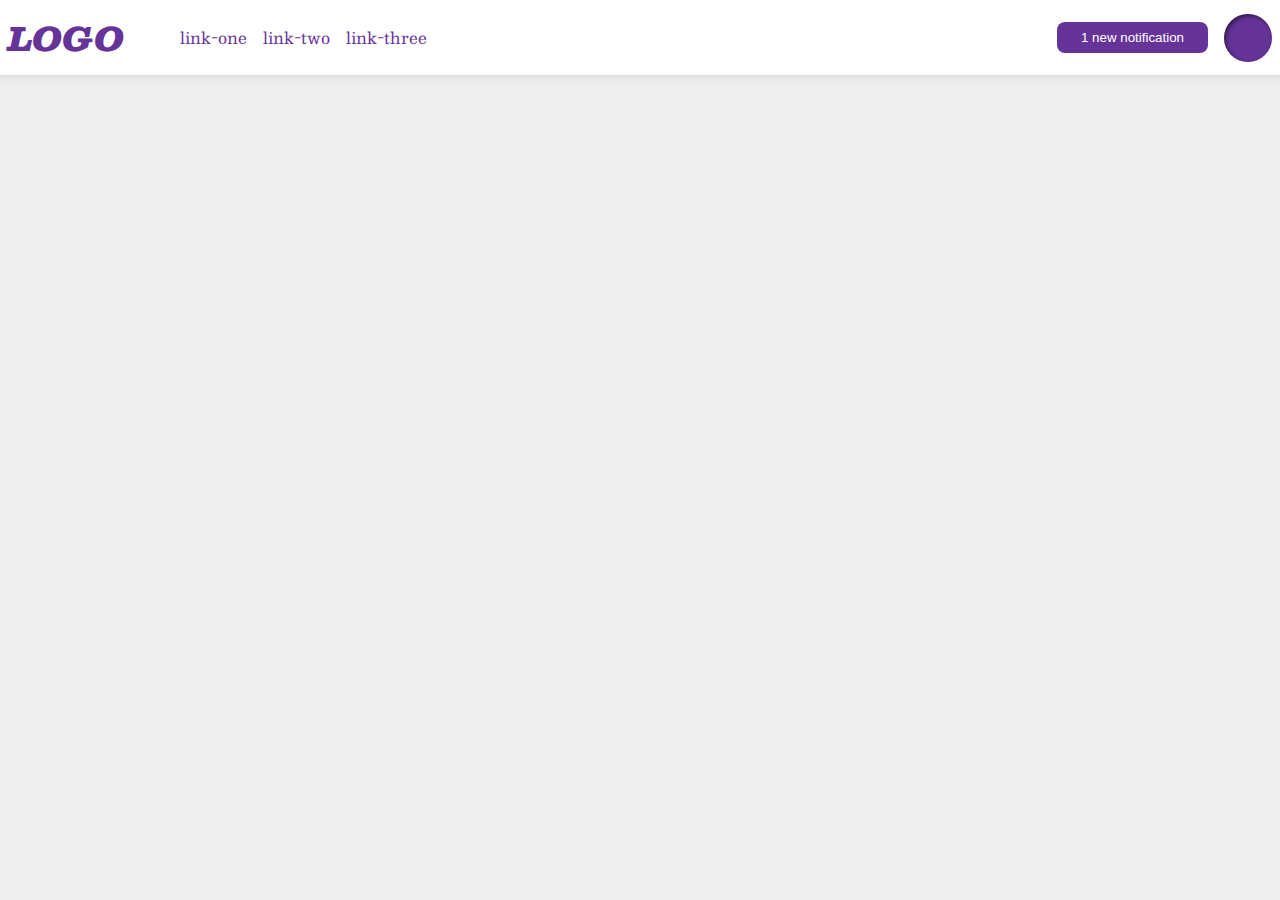
<file: foundations/flex/03-flex-header-2/index.html>
<!DOCTYPE html>
<html lang="en">
  <head>
    <meta charset="UTF-8">
    <meta http-equiv="X-UA-Compatible" content="IE=edge">
    <meta name="viewport" content="width=device-width, initial-scale=1.0">
    <title>Flex Header 2</title>
    <link rel="stylesheet" href="style.css">
  </head>
  <body>
    <div class="header">
      <div class="logo-links">
        <div class="logo">
          LOGO
        </div>
        <ul class="links">
          <li><a href="https://google.com">link-one</a></li>
          <li><a href="https://google.com">link-two</a></li>
          <li><a href="https://google.com">link-three</a></li>
        </ul>
      </div>
      <div class="button-image">
        <button class="notifications">
          1 new notification
        </button>
        <div class="profile-image"></div>
      </div>
    </div>
  </body>
</html>
</file>
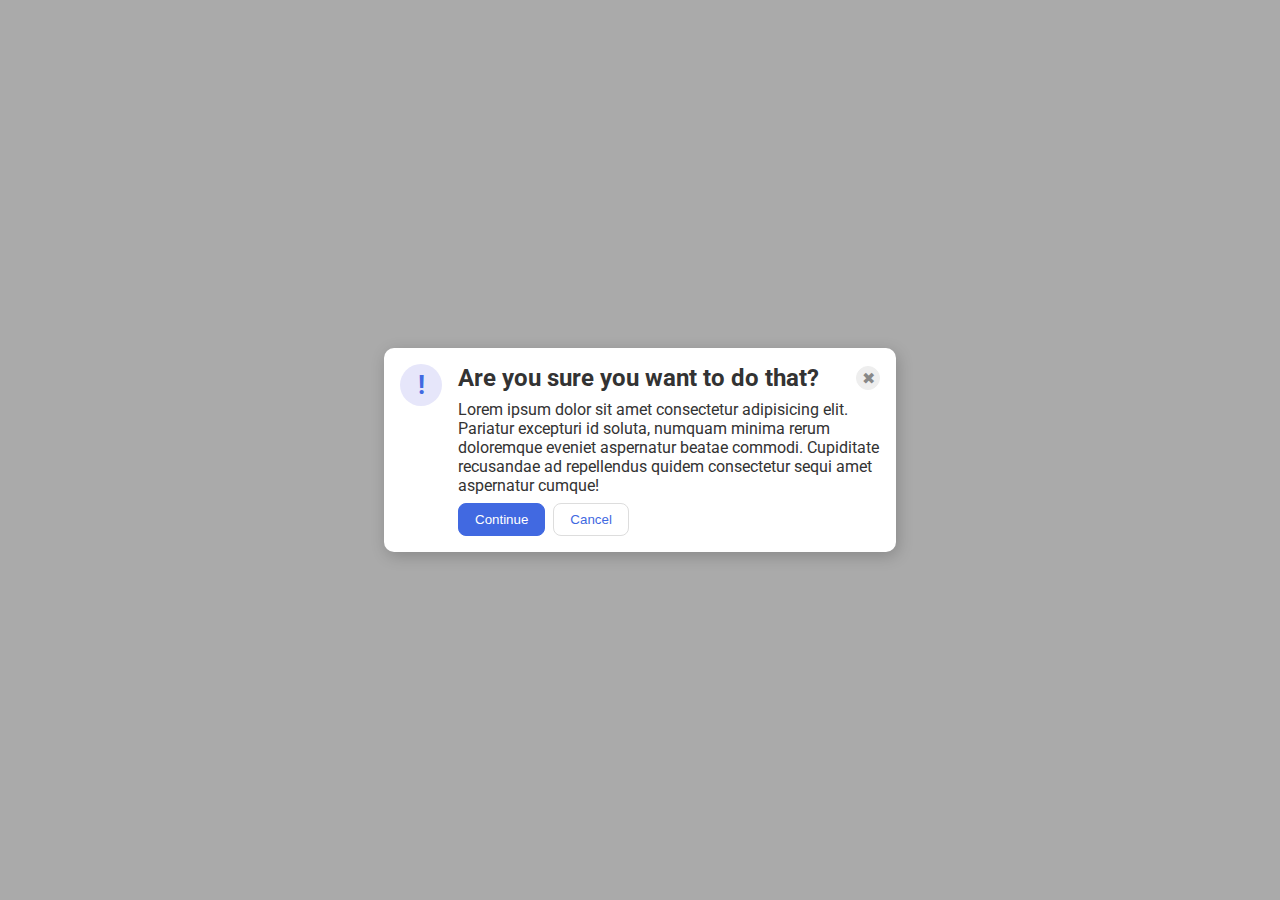
<file: foundations/flex/05-flex-modal/index.html>
<!DOCTYPE html>
<html lang="en">
  <head>
    <meta charset="UTF-8">
    <meta http-equiv="X-UA-Compatible" content="IE=edge">
    <meta name="viewport" content="width=device-width, initial-scale=1.0">
    <link rel="stylesheet" href="style.css">
    <title>Modal</title>
  </head>
  <body>
    <div class="modal">
      <div class="structure-icon">
        <div class="icon">!</div>
      </div>
      <div class="structure-rest">
        <div class="header-close">
          <div class="header">Are you sure you want to do that?</div>
          <button class="close-button">✖</button>
        </div>
        <div class="text">Lorem ipsum dolor sit amet consectetur adipisicing elit. Pariatur excepturi id soluta, numquam minima rerum doloremque eveniet aspernatur beatae commodi. Cupiditate recusandae ad repellendus quidem consectetur sequi amet aspernatur cumque!</div>
        <div class="buttons">
          <button class="continue">Continue</button>
          <button class="cancel">Cancel</button>
        </div>
      </div>
    </div>
  </body>
</html>
</file>
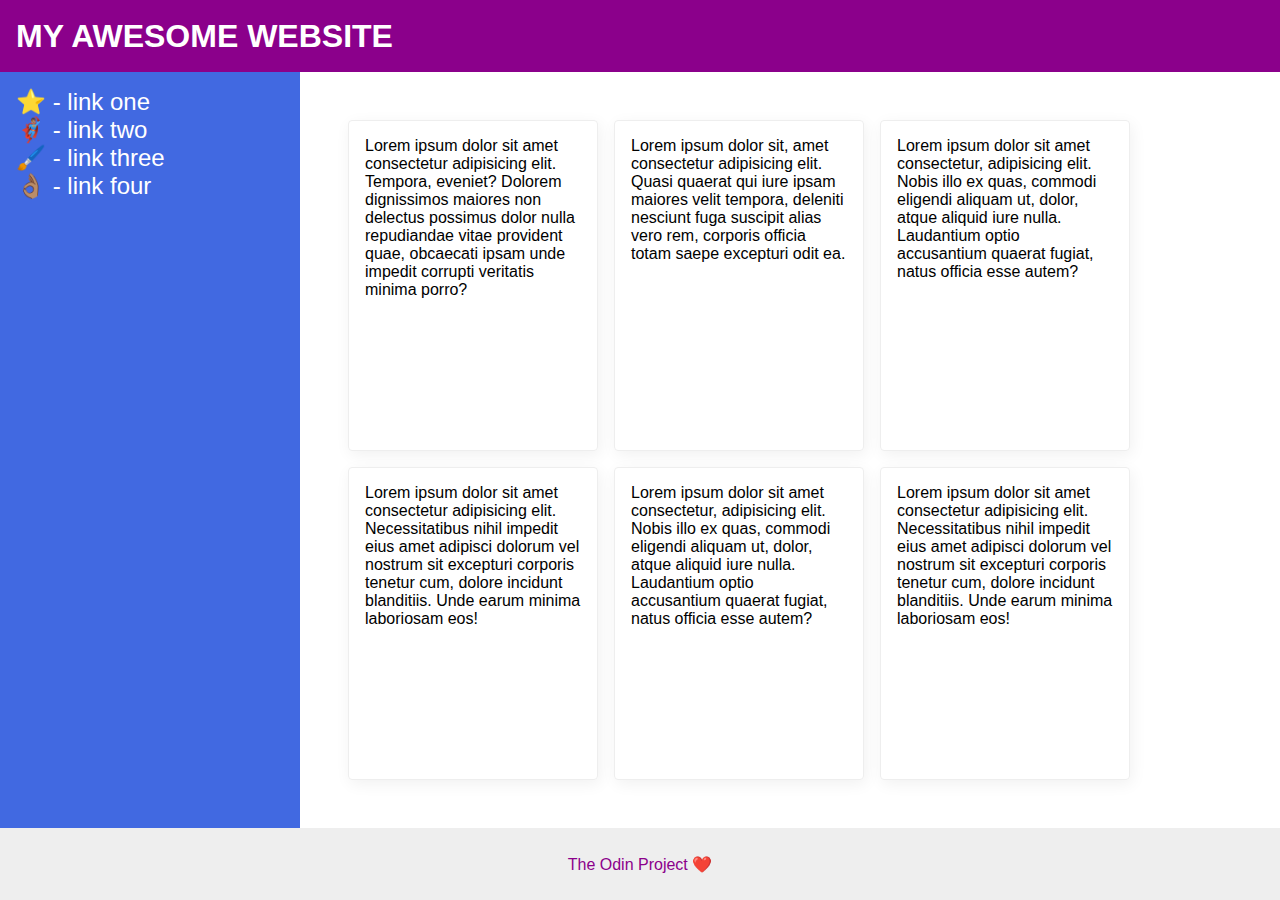
<file: foundations/flex/07-flex-layout-2/index.html>
<!DOCTYPE html>
<html lang="en">
  <head>
    <meta charset="UTF-8">
    <meta http-equiv="X-UA-Compatible" content="IE=edge">
    <meta name="viewport" content="width=device-width, initial-scale=1.0">
    <title>The Holy Grail</title>
    <link rel="stylesheet" href="style.css">
  </head>
  <body>
    <div class="structure-general">
      <div class="header">
        MY AWESOME WEBSITE
      </div>
      
      <div class="sidebar-cards">
        <div class="sidebar">
          <ul>
            <li><a href="#">⭐ - link one</a></li>
            <li><a href="#">🦸🏽‍♂️ - link two</a></li>
            <li><a href="#">🖌️ - link three</a></li>
            <li><a href="#">👌🏽 - link four</a></li>
          </ul>
        </div>
        <div class="cards">
          <div class="card">Lorem ipsum dolor sit amet consectetur adipisicing elit. Tempora, eveniet? Dolorem dignissimos maiores non delectus possimus dolor nulla repudiandae vitae provident quae, obcaecati ipsam unde impedit corrupti veritatis minima porro?</div>
          <div class="card">Lorem ipsum dolor sit, amet consectetur adipisicing elit. Quasi quaerat qui iure ipsam maiores velit tempora, deleniti nesciunt fuga suscipit alias vero rem, corporis officia totam saepe excepturi odit ea.</div>
          <div class="card">Lorem ipsum dolor sit amet consectetur, adipisicing elit. Nobis illo ex quas, commodi eligendi aliquam ut, dolor, atque aliquid iure nulla. Laudantium optio accusantium quaerat fugiat, natus officia esse autem?</div>
          <div class="card">Lorem ipsum dolor sit amet consectetur adipisicing elit. Necessitatibus nihil impedit eius amet adipisci dolorum vel nostrum sit excepturi corporis tenetur cum, dolore incidunt blanditiis. Unde earum minima laboriosam eos!</div>
          <div class="card">Lorem ipsum dolor sit amet consectetur, adipisicing elit. Nobis illo ex quas, commodi eligendi aliquam ut, dolor, atque aliquid iure nulla. Laudantium optio accusantium quaerat fugiat, natus officia esse autem?</div>
          <div class="card">Lorem ipsum dolor sit amet consectetur adipisicing elit. Necessitatibus nihil impedit eius amet adipisci dolorum vel nostrum sit excepturi corporis tenetur cum, dolore incidunt blanditiis. Unde earum minima laboriosam eos!</div>
        </div>
      </div>
      
      <div class="footer">
        The Odin Project ❤️
      </div>
    </div>
  </body>
</html>
</file>
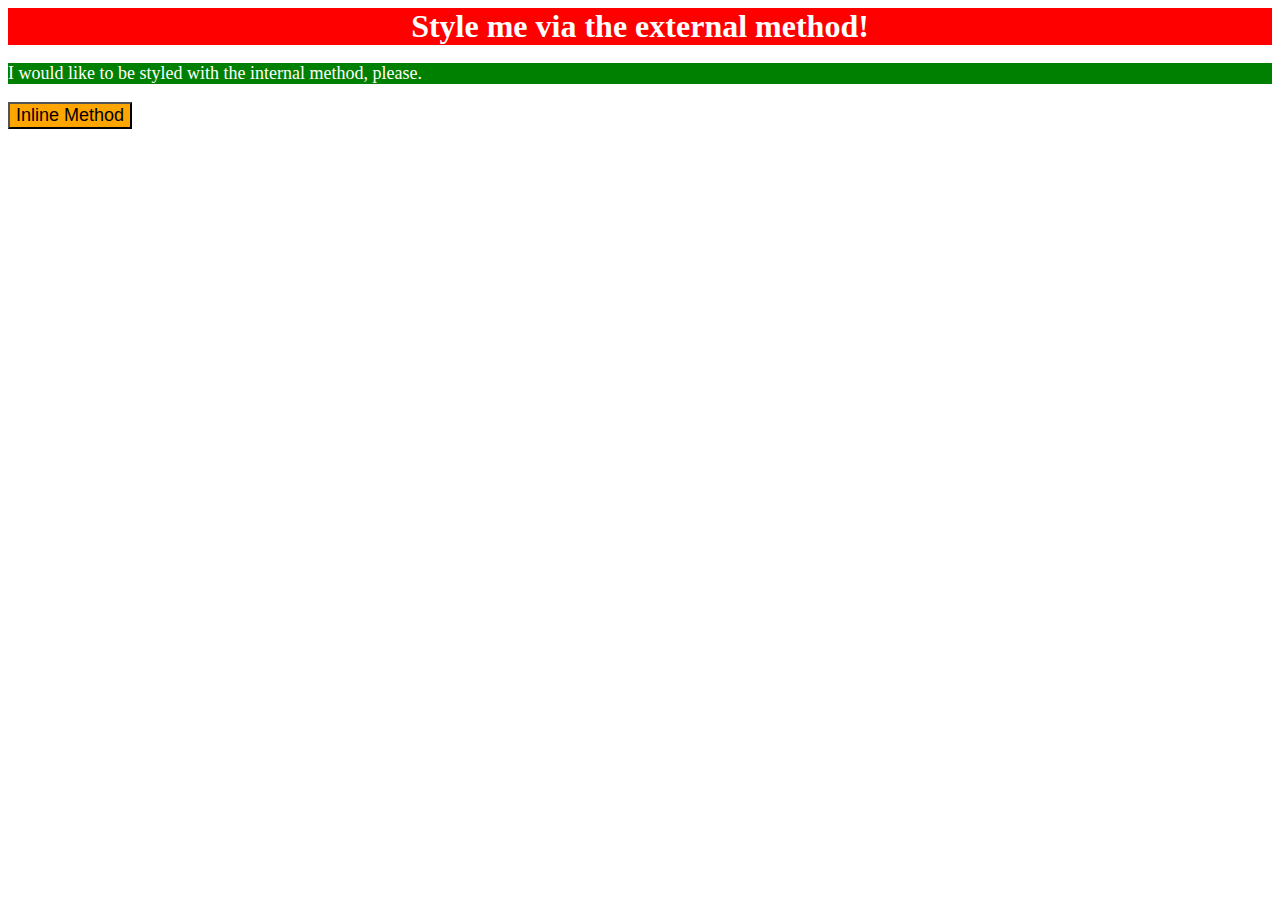
<file: foundations/intro-to-css/01-css-methods/index.html>
<!DOCTYPE html>
<html lang="en">
  <head>
    <meta charset="UTF-8">
    <meta http-equiv="X-UA-Compatible" content="IE=edge">
    <meta name="viewport" content="width=device-width, initial-scale=1.0">
    <link rel="stylesheet" href="styles.css">
    <title>Methods for Adding CSS</title>
    <style>
      p {
        background-color: green;
        color: white;
        font-size: 18px;
      }
    </style>
  </head>
  <body>
    <div>Style me via the external method!</div>
    <p>I would like to be styled with the internal method, please.</p>
    <button style="background-color: orange; font-size: 18px;">Inline Method</button>
  </body>
</html>
</file>
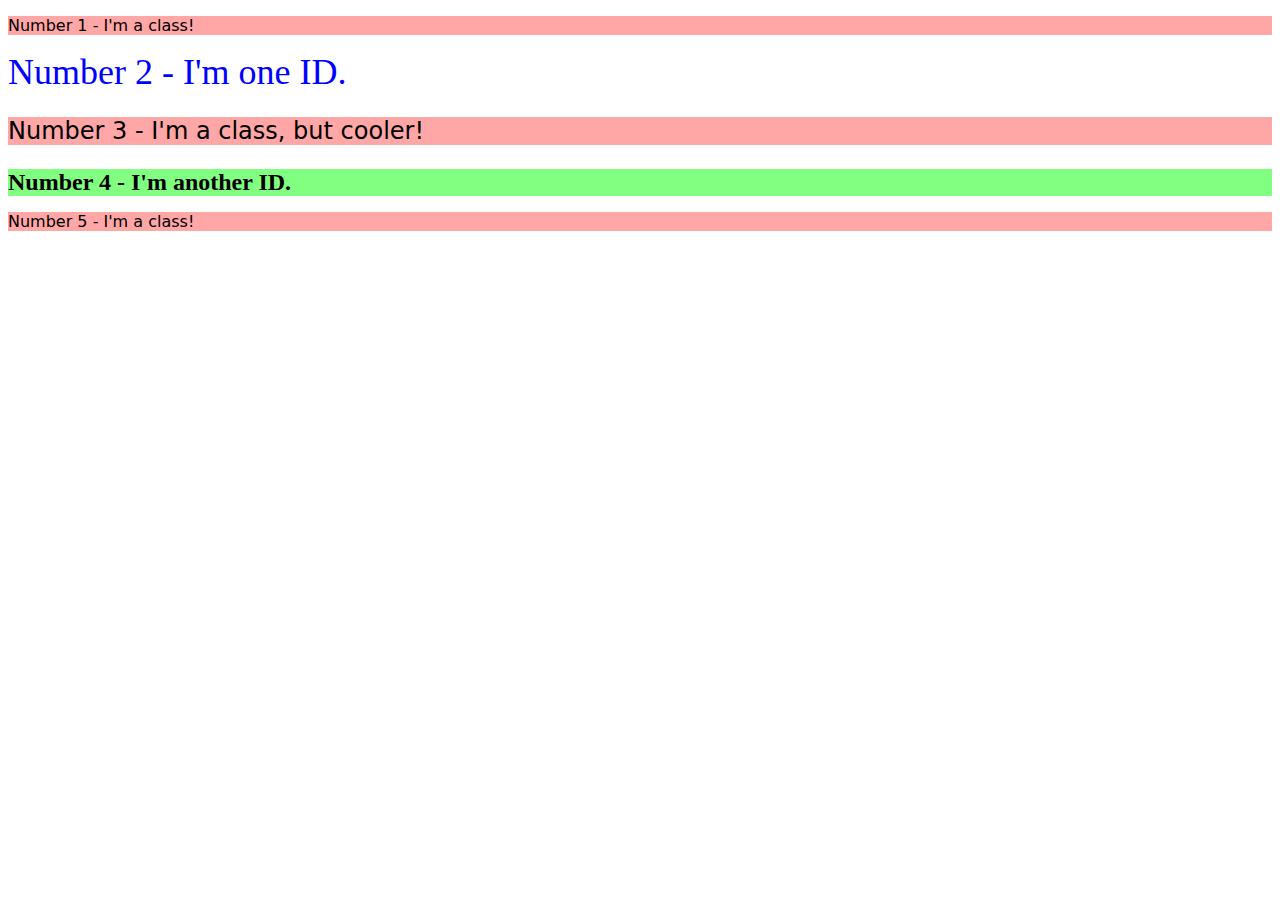
<file: foundations/intro-to-css/02-class-id-selectors/index.html>
<!DOCTYPE html>
<html lang="en">
  <head>
    <meta charset="UTF-8">
    <meta http-equiv="X-UA-Compatible" content="IE=edge">
    <meta name="viewport" content="width=device-width, initial-scale=1.0">
    <title>Class and ID Selectors</title>
    <link rel="stylesheet" href="style.css">
  </head>
  <body>
    <p class="odd-numbered-element">Number 1 - I'm a class!</p>
    <div id="second-element">Number 2 - I'm one ID.</div>
    <p class="odd-numbered-element third-element">Number 3 - I'm a class, but cooler!</p>
    <div id="fourth-element">Number 4 - I'm another ID.</div>
    <p class="odd-numbered-element">Number 5 - I'm a class!</p>
  </body>
</html>
</file>
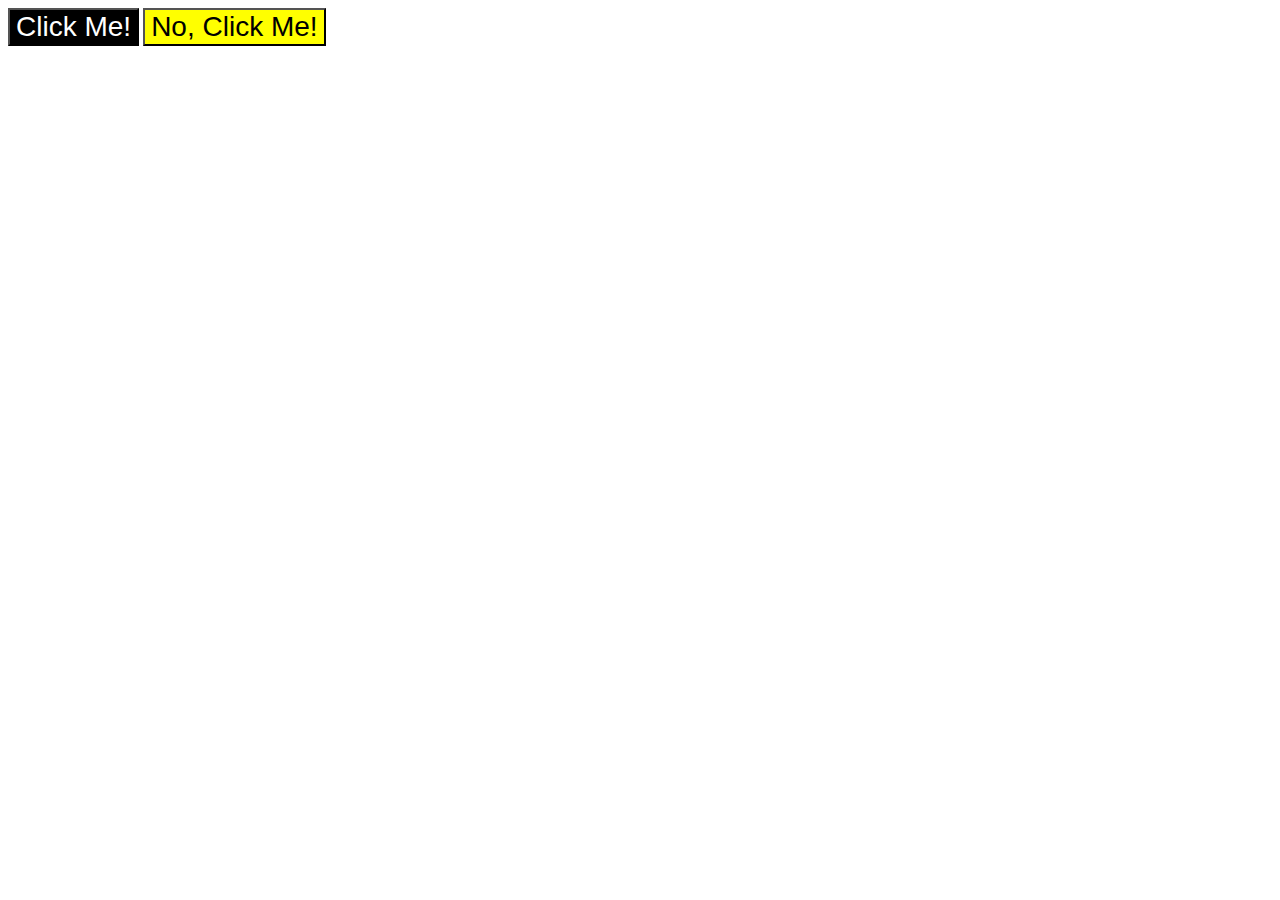
<file: foundations/intro-to-css/03-grouping-selectors/index.html>
<!DOCTYPE html>
<html lang="en">
  <head>
    <meta charset="UTF-8">
    <meta http-equiv="X-UA-Compatible" content="IE=edge">
    <meta name="viewport" content="width=device-width, initial-scale=1.0">
    <title>Grouping Selectors</title>
    <link rel="stylesheet" href="style.css">
  </head>
  <body>
    <button class="button-1">Click Me!</button>
    <button class="button-2">No, Click Me!</button>
  </body>
</html>
</file>
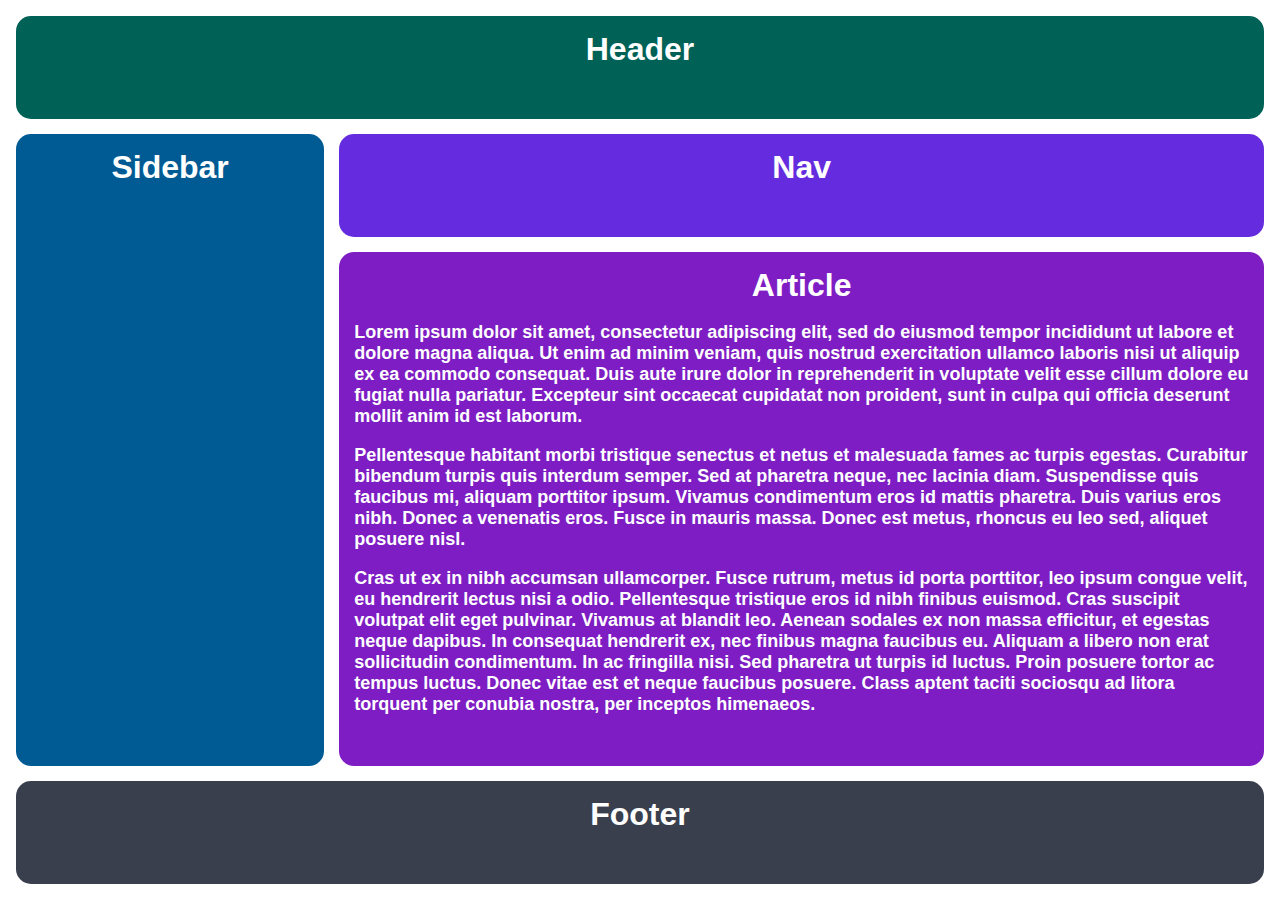
<file: intermediate-html-css/advanced-grid/01-responsive-holy-grail/index.html>
<!DOCTYPE html>
<html lang="en">
  <head>
    <meta charset="UTF-8">
    <meta http-equiv="X-UA-Compatible" content="IE=edge">
    <meta name="viewport" content="width=device-width, initial-scale=1.0">
    <title>Responsive Holy Grail</title>
    <link rel="stylesheet" href="style.css">
  </head>
  <body>
    <div class="container">
      <div class="header">Header</div>
      <div class="sidebar">Sidebar</div>
      <div class="nav">Nav</div>
      <div class="article">Article
        <p>Lorem  ipsum dolor sit amet, consectetur adipiscing elit, sed do eiusmod tempor incididunt ut labore et dolore magna aliqua. Ut enim ad minim veniam, quis nostrud exercitation ullamco laboris nisi ut aliquip ex ea commodo consequat. Duis aute irure dolor in reprehenderit in voluptate velit esse cillum dolore eu fugiat nulla pariatur. Excepteur sint occaecat cupidatat non proident, sunt in culpa qui officia deserunt mollit anim id est laborum.</p>
        <p>Pellentesque habitant morbi tristique senectus et netus et malesuada fames ac turpis egestas. Curabitur bibendum turpis quis interdum semper. Sed at pharetra neque, nec lacinia diam. Suspendisse quis faucibus mi, aliquam porttitor ipsum. Vivamus condimentum eros id mattis pharetra. Duis varius eros nibh. Donec a venenatis eros. Fusce in mauris massa. Donec est metus, rhoncus eu leo sed, aliquet posuere nisl.</p>
        <p>Cras ut ex in nibh accumsan ullamcorper. Fusce rutrum, metus id porta porttitor, leo ipsum congue velit, eu hendrerit lectus nisi a odio. Pellentesque tristique eros id nibh finibus euismod. Cras suscipit volutpat elit eget pulvinar. Vivamus at blandit leo. Aenean sodales ex non massa efficitur, et egestas neque dapibus. In consequat hendrerit ex, nec finibus magna faucibus eu. Aliquam a libero non erat sollicitudin condimentum. In ac fringilla nisi. Sed pharetra ut turpis id luctus. Proin posuere tortor ac tempus luctus. Donec vitae est et neque faucibus posuere. Class aptent taciti sociosqu ad litora torquent per conubia nostra, per inceptos himenaeos.</p>
      </div>
      <div class="footer">Footer</div>
    </div>
  </body>
</html>
</file>
<file: foundations/flex/03-flex-header-2/style.css>
/* this is some magical font-importing.  
you'll learn about it later. */
@import url('https://fonts.googleapis.com/css2?family=Besley:ital,wght@0,400;1,900&display=swap');

body {
  margin: 0;
  background: #eee;
  font-family: Besley, serif;
}

.header {
  background: white;
  border-bottom: 1px solid #ddd;
  box-shadow: 0 0 8px rgba(0,0,0,.1);
  display: flex;
  justify-content: space-between;
  padding: 8px;
}

.logo-links, .button-image {
  display: flex;
  align-items: center;
  gap: 16px;
}

.profile-image {
  background: rebeccapurple;
  box-shadow: inset 2px 2px 4px rgba(0,0,0,.5);
  border-radius: 50%;
  width: 48px;
  height: 48px;
}

.logo {
  color: rebeccapurple;
  font-size: 32px;
  font-weight: 900;
  font-style: italic;
}

button {
  border: none;
  border-radius: 8px;
  background: rebeccapurple;
  color: white;
  padding: 8px 24px;
}

a {
  /* this removes the line under our links */
  text-decoration: none;
  color: rebeccapurple;
}

ul {
  list-style-type: none;
  display: flex;
  gap: 16px;
}
</file>
<file: foundations/flex/05-flex-modal/style.css>
@import url('https://fonts.googleapis.com/css2?family=Roboto:wght@400;700&display=swap');

html, body {
  height: 100%;
}

body {
  font-family: Roboto, sans-serif;
  margin: 0;
  background: #aaa;
  color: #333;
  /* I'll give you this one for free lol */
  display: flex;
  align-items: center;
  justify-content: center;
}

.modal {
  background: white;
  width: 480px;
  border-radius: 10px;
  box-shadow: 2px 4px 16px rgba(0,0,0,.2);
  padding: 16px;
  display: flex;
  justify-content: space-evenly;
  gap: 16px;
}

.header {
  font-size: 24px;
  font-weight: 700;
}

.structure-rest {
  display: flex;
  flex-direction: column;
  gap: 8px;
}

.header-close {
  display: flex;
  justify-content: space-between;
  align-items: center;
}

.buttons {
  display: flex;
  gap: 8px;
}







.icon {
  color: royalblue;
  font-size: 26px;
  font-weight: 700;
  background: lavender;
  width: 42px;
  height: 42px;
  border-radius: 50%;
  display: flex;
  align-items: center;
  justify-content: center;
}

.close-button {
  background: #eee;
  border-radius: 50%;
  color: #888;
  font-weight: 400;
  font-size: 16px;
  height: 24px;
  width: 24px;
  display: flex;
  align-items: center;
  justify-content: center;
  border: 1px solid #eee;
  padding: 0;
}

button {
  cursor: pointer;
  padding: 8px 16px;
  border-radius: 8px;
}

button.continue {
  background: royalblue;
  border: 1px solid royalblue;
  color: white;
}

button.cancel {
  background: white;
  border: 1px solid #ddd;
  color: royalblue;
}
</file>
<file: foundations/flex/07-flex-layout-2/style.css>
* {
  margin: 0;
  padding: 0;
  box-sizing: border-box;
}

body {
  font-family: -apple-system, BlinkMacSystemFont, 'Segoe UI', Roboto, Oxygen, Ubuntu, Cantarell, 'Open Sans', 'Helvetica Neue', sans-serif;
  margin: 0;
  min-height: 100vh;
}

.header {
  height: 72px;
  background: darkmagenta;
  color: white;
  font-size: 32px;
  font-weight: 900;
  display: flex;
  align-items: center;
  padding-left: 16px;
}

.footer {
  height: 72px;
  background: #eee;
  color: darkmagenta;
}

.sidebar {
  width: 300px;
  background: royalblue;
}

.card {
  border: 1px solid #eee;
  box-shadow: 2px 4px 16px rgba(0,0,0,.06);
  border-radius: 4px;
}

ul {
  list-style-type: none;
}

a {
  text-decoration: none;
  color: white;
  font-size: 24px;
  margin-bottom: 16px;
}

.structure-general {
  height: 100vh;
  display: flex;
  flex-direction: column;
  justify-content: space-between;
}

.sidebar-cards {
  flex: 1;
  display: flex;
}

.sidebar {
  flex-shrink: 0;
  padding: 16px;
}

.cards {
  padding: 48px;
  display: flex;
  flex-wrap: wrap;
  gap: 16px;
}

.card {
  width: 250px;
  padding: 16px;
}

.footer {
  display: flex;
  justify-content: center;
  align-items: center;
}
</file>
<file: foundations/intro-to-css/01-css-methods/styles.css>
div {
    background-color: red;
    color: white;
    font-size: 32px;
    text-align: center;
    font-weight: 700;
}
</file>
<file: foundations/intro-to-css/02-class-id-selectors/style.css>
.odd-numbered-element {
    background-color: #FFA7A7;
    font-family: Verdana, "DejaVu Sans", sans-serif;
}

#second-element {
    color: #0000ff;
    font-size: 36px;
}

.third-element {
    font-size: 24px;
}

#fourth-element {
    background-color: #80FF80;
    font-size: 24px;
    font-weight: 700;
}
</file>
<file: foundations/intro-to-css/03-grouping-selectors/style.css>
.button-1, .button-2 {
    font-size: 28px;
    font-family: Helvetica, "Times New Roman", sans-serif;
}

.button-1 {
    background-color: black;
    color: white;
}

.button-2 {
    background-color: #FFFF00;
}
</file>
<file: intermediate-html-css/advanced-grid/01-responsive-holy-grail/style.css>
body,
html {
  height: 100%;
  margin: 0;
}

.container {
  display: grid;
  gap: 15px;
  grid-template: 1fr 1fr 5fr 1fr / 1fr 3fr;
  text-align: center;
  height: 100%;
  padding: 16px;
  box-sizing: border-box;
}

.container div {
  padding: 15px;
  font-size: 32px;
  font-family: Helvetica;
  font-weight: bold;
  color: white;
  border-radius: 15px;
}

.header {
  background-color: #006157;
  grid-column: 1 / 3;
}

.sidebar {
  background-color: #005B94;
  grid-row: 2 / 4;
}

.nav {
  background-color: #642cde;
}

.article {
  background-color: #7E1DC3;
}

.article p {
  font-size: 18px;
  font-family: sans-serif;
  color: white;
  text-align: left;
}

.footer {
  background-color: #393f4d;
  grid-column: 1 / 3;
}
</file>
